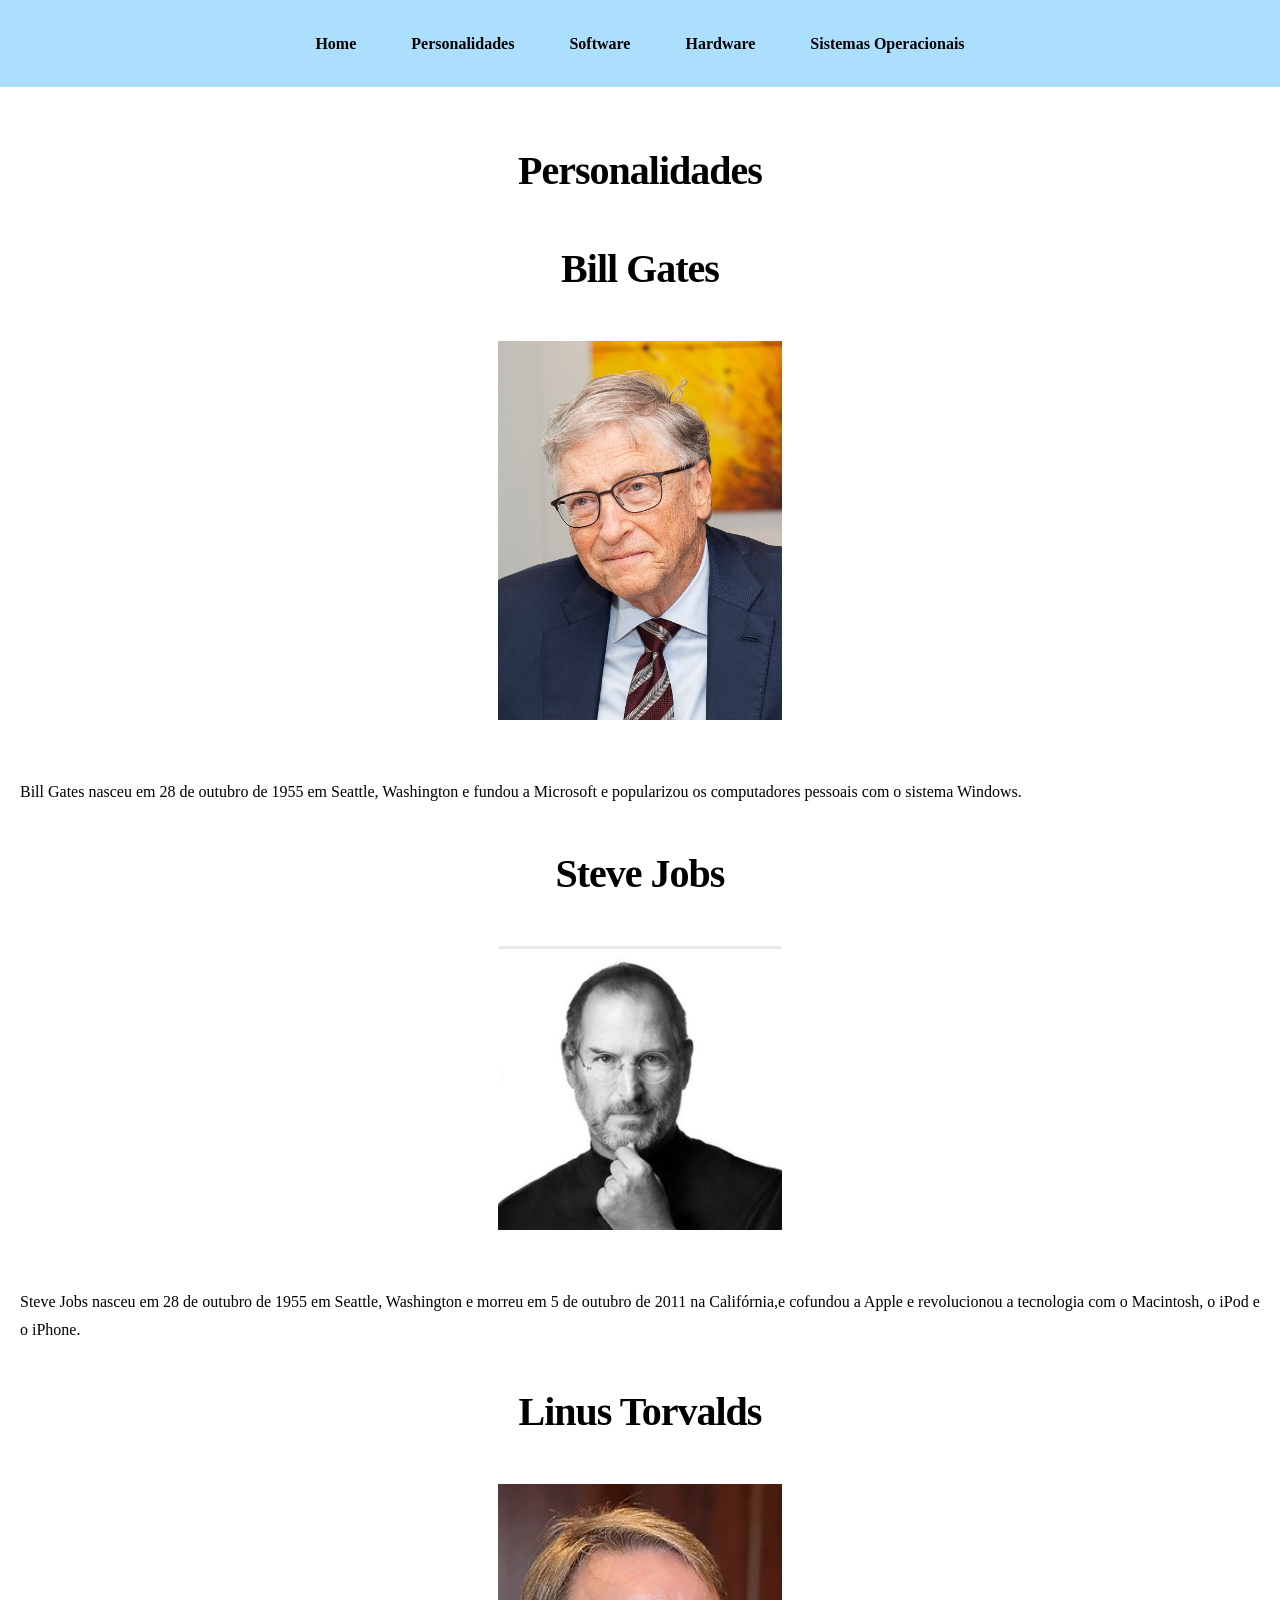
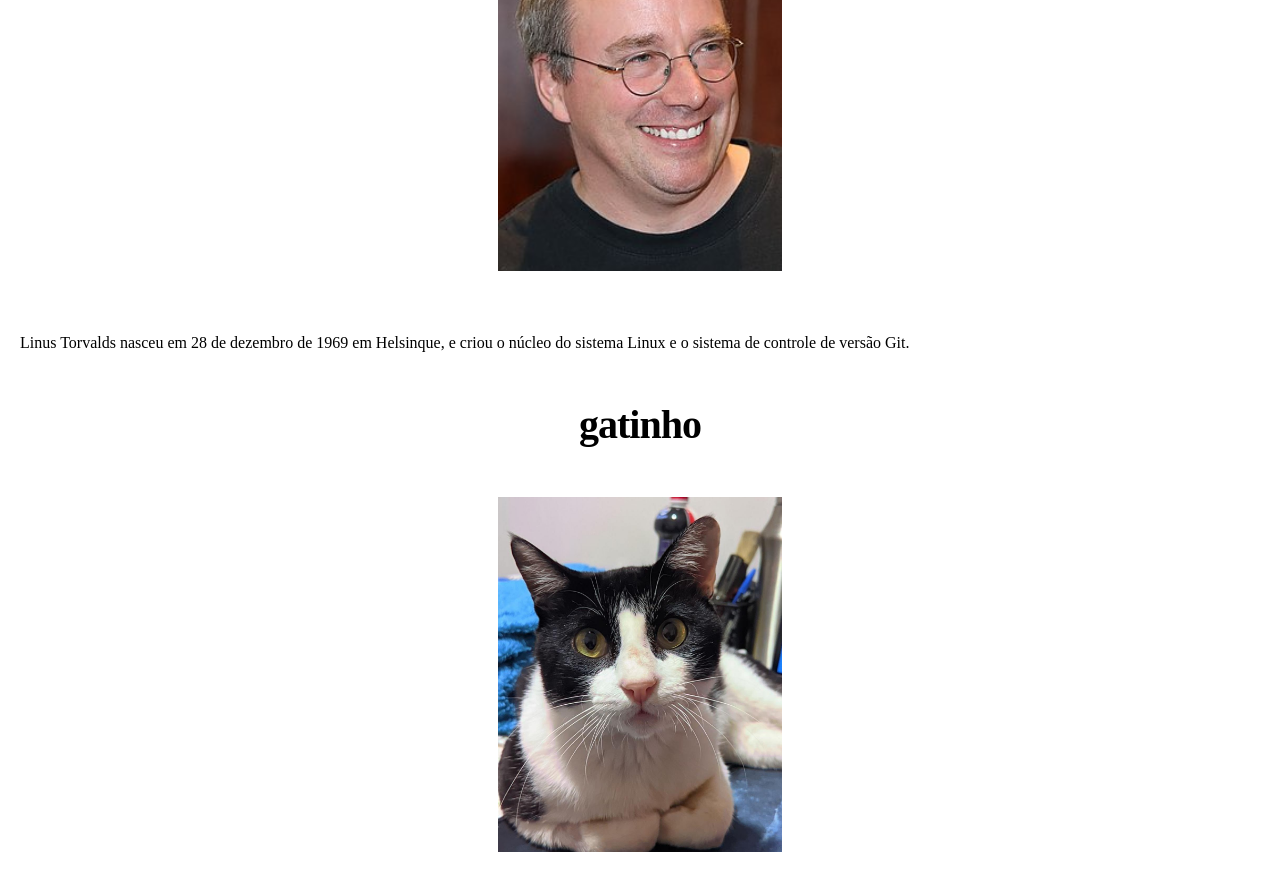
<file: personalidades.html>
<html>
<head>
<title>Personalidades</title>
<link rel="stylesheet" href="estilo.css">
</head>

<body>
<div id="menu">
<a href="index.html">Home</a>
<a href="personalidades.html">Personalidades</a>
<a href="software.html">Software</a>
<a href="hardware.html">Hardware</a>
<a href="sistemasop.html">Sistemas Operacionais</a>
</div>
<h1>Personalidades</h1>
<h1>Bill Gates</h1>
<img src="imagens/Bill Gates.jpg" />
<p>
Bill Gates nasceu em 28 de outubro de 1955 em Seattle, Washington e fundou a Microsoft e popularizou os computadores pessoais com o sistema Windows.
</p>
<h1>Steve Jobs</h1>
<img src="imagens/Steve Jobs.jpg" />
<p>
Steve Jobs nasceu em 28 de outubro de 1955 em Seattle, Washington e morreu em 5 de outubro de 2011 na Califórnia,e cofundou a Apple e revolucionou a tecnologia com o Macintosh, o iPod e o iPhone.
</p>
<h1>Linus Torvalds</h1>
<img src="imagens/Linus Torvalds.jpeg" />
<p>
Linus Torvalds nasceu em 28 de dezembro de 1969 em Helsinque, e criou o núcleo do sistema Linux e o sistema de controle de versão Git.
</p>
<h1>gatinho</h1>
<img src="imagens/gatinho.jpg" />
</body>
</html>
</file>
<file: estilo.css>
img{
    width:300px;
    }
    
    a{
    text-decoration:none;
    background-color:rgb(163, 218, 247);
    color:white;
    padding:8px;
    border-radius:5px;
    }Gemini
    CSS Modernizado para Site Educacional
    Logotipo da empresa
    Nova conversa
    Meus itens
    Gems
    Conversas
    CSS Modernizado para Site Educacional
    
    Configurações e ajuda
    Conversa com o Gemini
    Atue como um Especialista em UI/UX Design e Desenvolvedor Front-end Sênior. Analise todos os arquivos HTML anexados para entender a estrutura de IDs, classes e elementos.
    
    Com base nessa análise, reescreva completamente o meu arquivo estilo.css seguindo estas diretrizes:
    
    Estética Moderna: Use uma paleta de cores sofisticada (sugira uma baseada em [insira sua cor de preferência ou marca]), tipografia limpa (priorize fontes de sistema modernas como Inter ou Roboto) e espaçamentos generosos (white space).
    
    Design System: Implemente variáveis CSS (:root) para cores, fontes e bordas, facilitando manutenções futuras.
    
    Responsividade: O CSS deve ser 'mobile-first', garantindo que o layout se ajuste perfeitamente a qualquer tamanho de tela usando Flexbox e CSS Grid.
    
    Componentização: Adicione estilos profissionais para botões (com efeitos hover/active), formulários, cards e menus de navegação.
    
    Refinamento Visual: Inclua sombras sutis (box-shadow), cantos arredondados modernos (border-radius suaves) e transições suaves entre estados.
    
    Por favor, forneça o código completo do arquivo CSS atualizado, mantendo a compatibilidade com as classes já existentes no meu HTML.
    
    Com base na análise estrutural dos seus arquivos HTML (como hardware.html, sistemasop.html e software.html), desenvolvi um novo Sistema de Design para o seu arquivo estilo.css.
    
    Este novo código utiliza uma paleta moderna baseada em Indigo e Slate, tipografia limpa via Google Fonts (Inter) e uma estrutura Mobile-First com Flexbox. O layout agora transforma os elementos soltos em componentes visualmente integrados, como cards e menus de navegação profissionais.
    
    Seu novo arquivo estilo.css está pronto:
    Ícone do app CSS
     estilo 
    CSS
    
    Principais Melhorias Implementadas:
    Design System (:root): Centralizei cores, espaçamentos e sombras em variáveis CSS. Isso permite que você mude a cor principal de todo o site alterando apenas uma linha (--primary).
    
    Menu de Navegação: Transformei a lista de links em uma barra de navegação moderna e "sticky" (fixa ao rolar), com efeitos de hover suaves e cantos arredondados.
    
    Tipografia e Hierarquia: Utilizei a fonte Inter para maior legibilidade e adicionei um detalhe de borda lateral nos títulos h1 para criar um visual de "portal de notícias" ou documentação técnica.
    
    Responsividade (Mobile-First): O site agora se ajusta automaticamente. Em telas pequenas, o menu se reorganiza em grade e as fontes diminuem proporcionalmente.
    
    Refinamento de Imagens: Todas as imagens agora possuem sombras sutis (box-shadow) e bordas arredondadas, evitando o aspecto "quadrado" antigo e garantindo que nunca ultrapassem a largura da tela.
    
    Componentização: Seções como #tudo, #principal e #windows foram estilizadas como "Cards" brancos sobre um fundo cinza muito claro, criando profundidade visual e foco no conteúdo.
    
    Como aplicar:
    Basta substituir o conteúdo do seu arquivo estilo.css atual pelo código gerado acima. Como mantive a compatibilidade com os IDs existentes (#tudo, #menu, #principal, #windows), todas as páginas serão atualizadas instantaneamente.
    
    faça esse arquivo estilo.css mais aesthtetic, em uma vibe fofa com cores pastel
    
    Seu novo arquivo estilo.css está pronto! ✨
    Ícone do app CSS
     estilo_aesthetic 
    CSS
    
    Transformei o código anterior em uma versão "Soft Aesthetic/Kawaii", focada em cores pastel, formas arredondadas e uma experiência visual muito mais fofa e relaxante.
    
    O que mudou na "Vibe":
    Paleta de Cores: Usei o Rosa Sakura (#ffb7c5) como cor principal, com toques de Azul Bebê, Verde Matcha e Creme.
    
    Tipografia: Troquei para a fonte Quicksand, que tem terminações arredondadas, combinando perfeitamente com a estética fofa.
    
    Efeito de Fundo: Adicionei um padrão discreto de pontinhos (polka dots) no fundo usando gradientes CSS, dando uma textura de papel de carta.
    
    Botões de Nuvem: O menu agora parece flutuar. Os links têm uma sombra sólida que faz eles parecerem "clicáveis" e físicos, com uma animação bouncy (elástica) ao passar o mouse.
    
    Molduras de Fotos: As imagens agora têm uma borda branca larga, como se fossem fotos Polaroid ou adesivos colados no site.
    
    Detalhes Visuais:
    
    Bordas tracejadas no menu.
    
    Scrollbar personalizada em tom de rosa.
    
    Sombras suaves (soft glow) em vez de sombras cinzas pesadas.
    
    Animação de entrada: O conteúdo surge suavemente de baixo para cima quando a página carrega.
    
    Basta substituir o conteúdo do seu arquivo CSS por este novo código! 🌸✨
    
    
    
    
    
    Suas conversas com Serviço Nacional de Aprendizagem Industrial não são usadas para aprimorar nossos modelos. O Gemini é uma IA e pode cometer erros. Sua privacidade e o GeminiAbre em uma nova janela
    
    /* Aesthetic Pastel Edition 
       Design System: Soft, Kawaii & Clean
    */
    
    @import url('https://fonts.googleapis.com/css2?family=Quicksand:wght@300;500;700&display=swap');
    
    :root {
        /* Palette Pastel Soft */
        --primary: #ffb7c5;       /* Rosa Sakura */
        --secondary: #c4def6;     /* Azul Bebê */
        --accent: #e2f0cb;       /* Verde Matcha */
        --highlight: #fcf4dd;    /* Creme/Amarelo Pastel */
        --text-main: #6d5d6e;    /* Cinza arroxeado suave */
        --bg-main: #fffafb;      /* Branco rosado */
        --bg-card: #ffffff;
        
        /* Variables */
        --radius-soft: 20px;
        --radius-circle: 50px;
        --shadow-cloud: 0 8px 30px rgba(255, 183, 197, 0.2);
        --transition-bouncy: all 0.4s cubic-bezier(0.175, 0.885, 0.32, 1.275);
        --font-main: 'Quicksand', sans-serif;
    }
    
    /* Base */
    * {
        margin: 0;
        padding: 0;
        box-sizing: border-box;
        cursor: url('https://cur.cursors-4u.net/symbols/sym-1/sym49.cur'), auto !important; /* Cursor fofo opcional */
    }
    
    body {
        font-family: var(--font-main);
        background-color: var(--bg-main);
        background-image: 
            radial-gradient(var(--secondary) 0.5px, transparent 0.5px), 
            radial-gradient(var(--primary) 0.5px, var(--bg-main) 0.5px);
        background-size: 20px 20px;
        background-position: 0 0, 10px 10px;
        color: var(--text-main);
        line-height: 1.7;
    }
    
    #tudo {
        max-width: 900px;
        margin: 40px auto;
        padding: 20px;
        animation: fadeIn 1s ease-out;
    }
    
    @keyframes fadeIn {
        from { opacity: 0; transform: translateY(10px); }
        to { opacity: 1; transform: translateY(0); }
    }
    
    /* Menu Aesthetic */
    #menu {
        display: flex;
        justify-content: center;
        gap: 15px;
        margin-bottom: 50px;
        flex-wrap: wrap;
        background: rgba(159, 218, 254, 0.861);
        padding: 20px;
        border-radius: var(--radius-circle);
        backdrop-filter: blur(5px);
        border: 2px dashed var(--primary);
    }
    
    #menu a {
        text-decoration: none;
        color: var(--text-main);
        font-weight: 700;
        padding: 10px 20px;
        border-radius: var(--radius-circle);
        background: var(--bg-card);
        transition: var(--transition-bouncy);
        box-shadow: 0 4px 0 var(--primary);
        border: 2px solid var(--primary);
    }
    
    #menu a:hover {
        transform: scale(1.1) rotate(-2deg);
        background: var(--primary);
        color: white;
    }
    
    /* Typography */
    h1 {
        font-size: 2.5rem;
        text-align: center;
        color: var(--primary);
        margin-bottom: 30px;
        text-shadow: 2px 2px 0 var(--highlight);
        letter-spacing: -1px;
    }
    
    h3 {
        display: inline-block;
        background: var(--secondary);
        color: white;
        padding: 5px 15px;
        border-radius: 10px 0 10px 0;
        margin-top: 30px;
    }
    
    p {
        background: var(--bg-card);
        padding: 20px;
        border-radius: var(--radius-soft);
        border-left: 5px solid var(--accent);
        margin: 15px 0;
        box-shadow: var(--shadow-cloud);
    }
    
    /* Images Kawaii Style */
    img {
        max-width: 100%;
        height: auto;
        border-radius: var(--radius-soft);
        border: 8px solid white;
        box-shadow: var(--shadow-cloud);
        display: block;
        margin: 30px auto;
        transition: var(--transition-bouncy);
    }
    
    img:hover {
        transform: scale(1.03);
        filter: brightness(1.05);
    }
    
    /* Seções Específicas */
    #principal, #windows {
        background: transparent;
        padding: 0;
    }
    
    /* Custom Scrollbar */
    ::-webkit-scrollbar {
        width: 10px;
    }
    ::-webkit-scrollbar-track {
        background: var(--bg-main);
    }
    ::-webkit-scrollbar-thumb {
        background: var(--primary);
        border-radius: 10px;
    }
    
    /* Mobile */
    @media (max-width: 600px) {
        #menu {
            gap: 10px;
            padding: 10px;
        }
        #menu a {
            font-size: 0.8rem;
            padding: 8px 12px;
        }
        h1 {
            font-size: 1.8rem;
        }
    }
    estilo_aesthetic.css
    Exibindo estilo_aesthetic.css.
</file>
